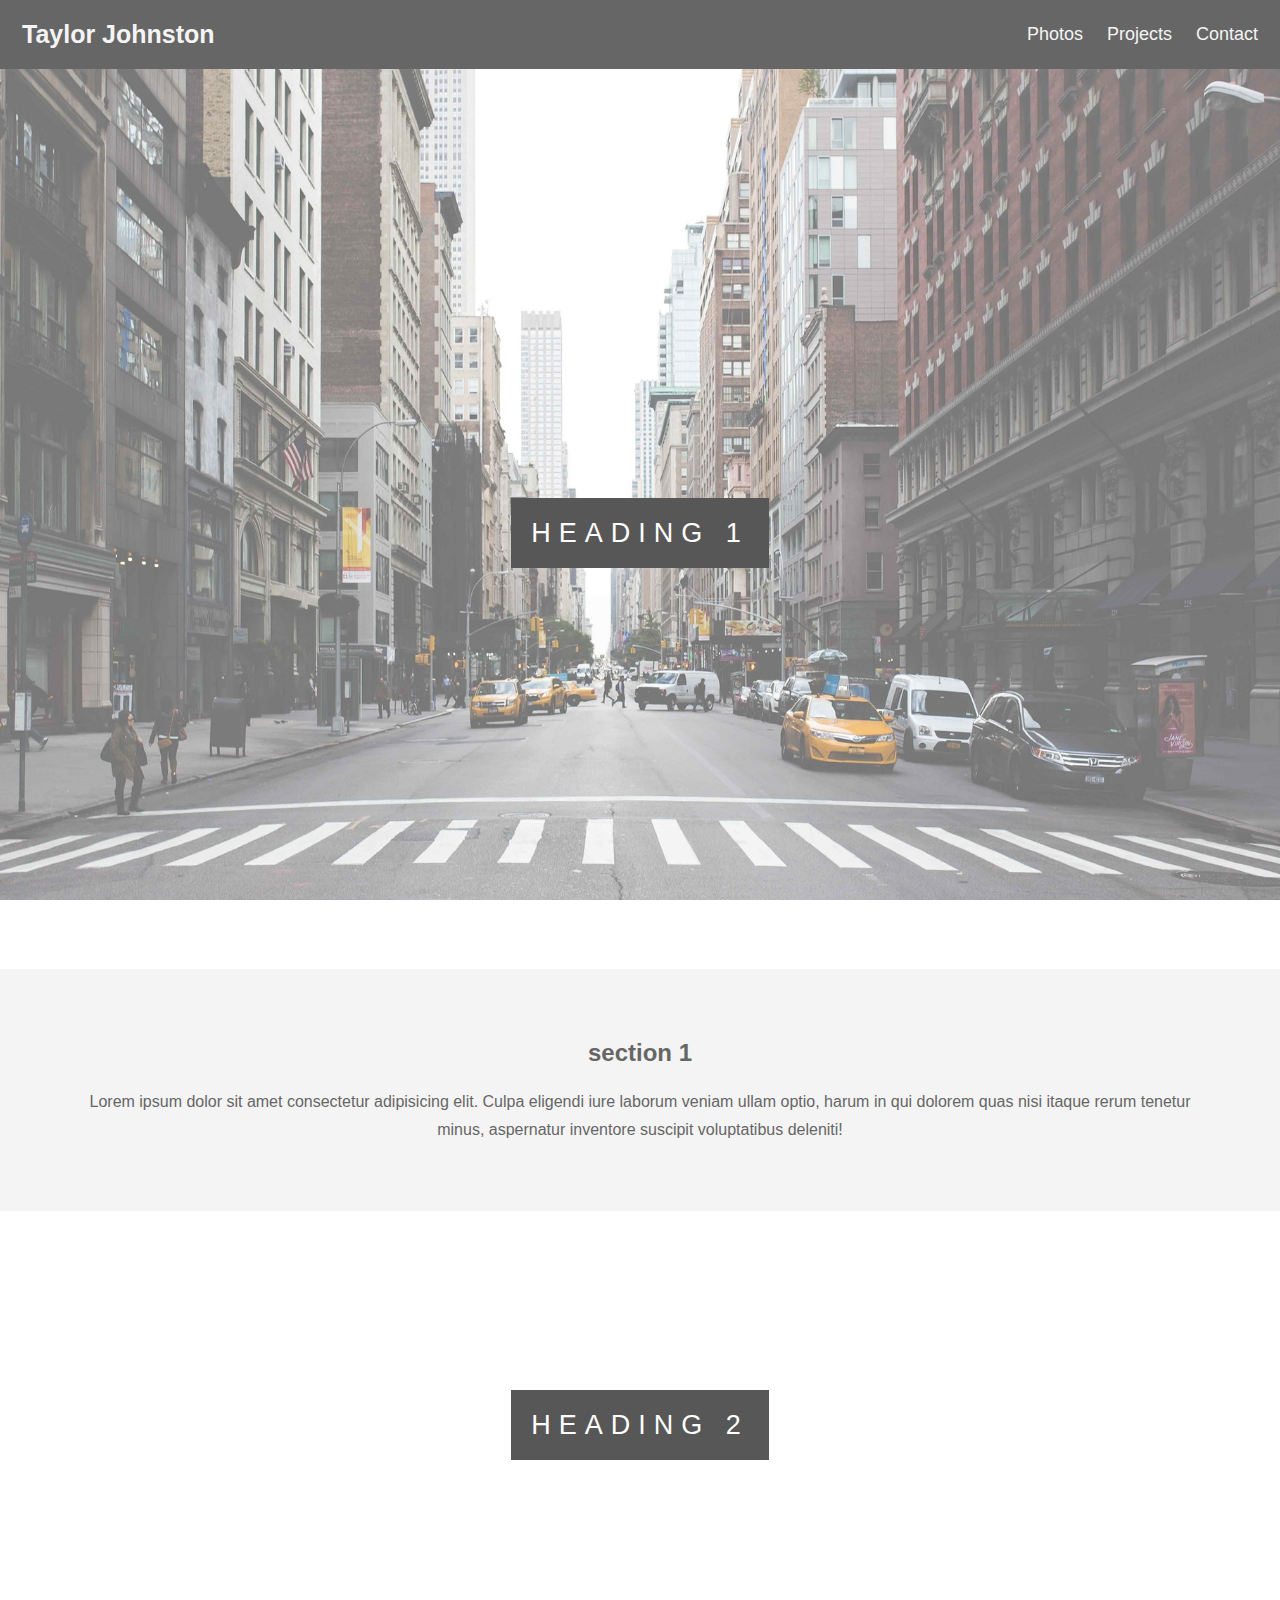
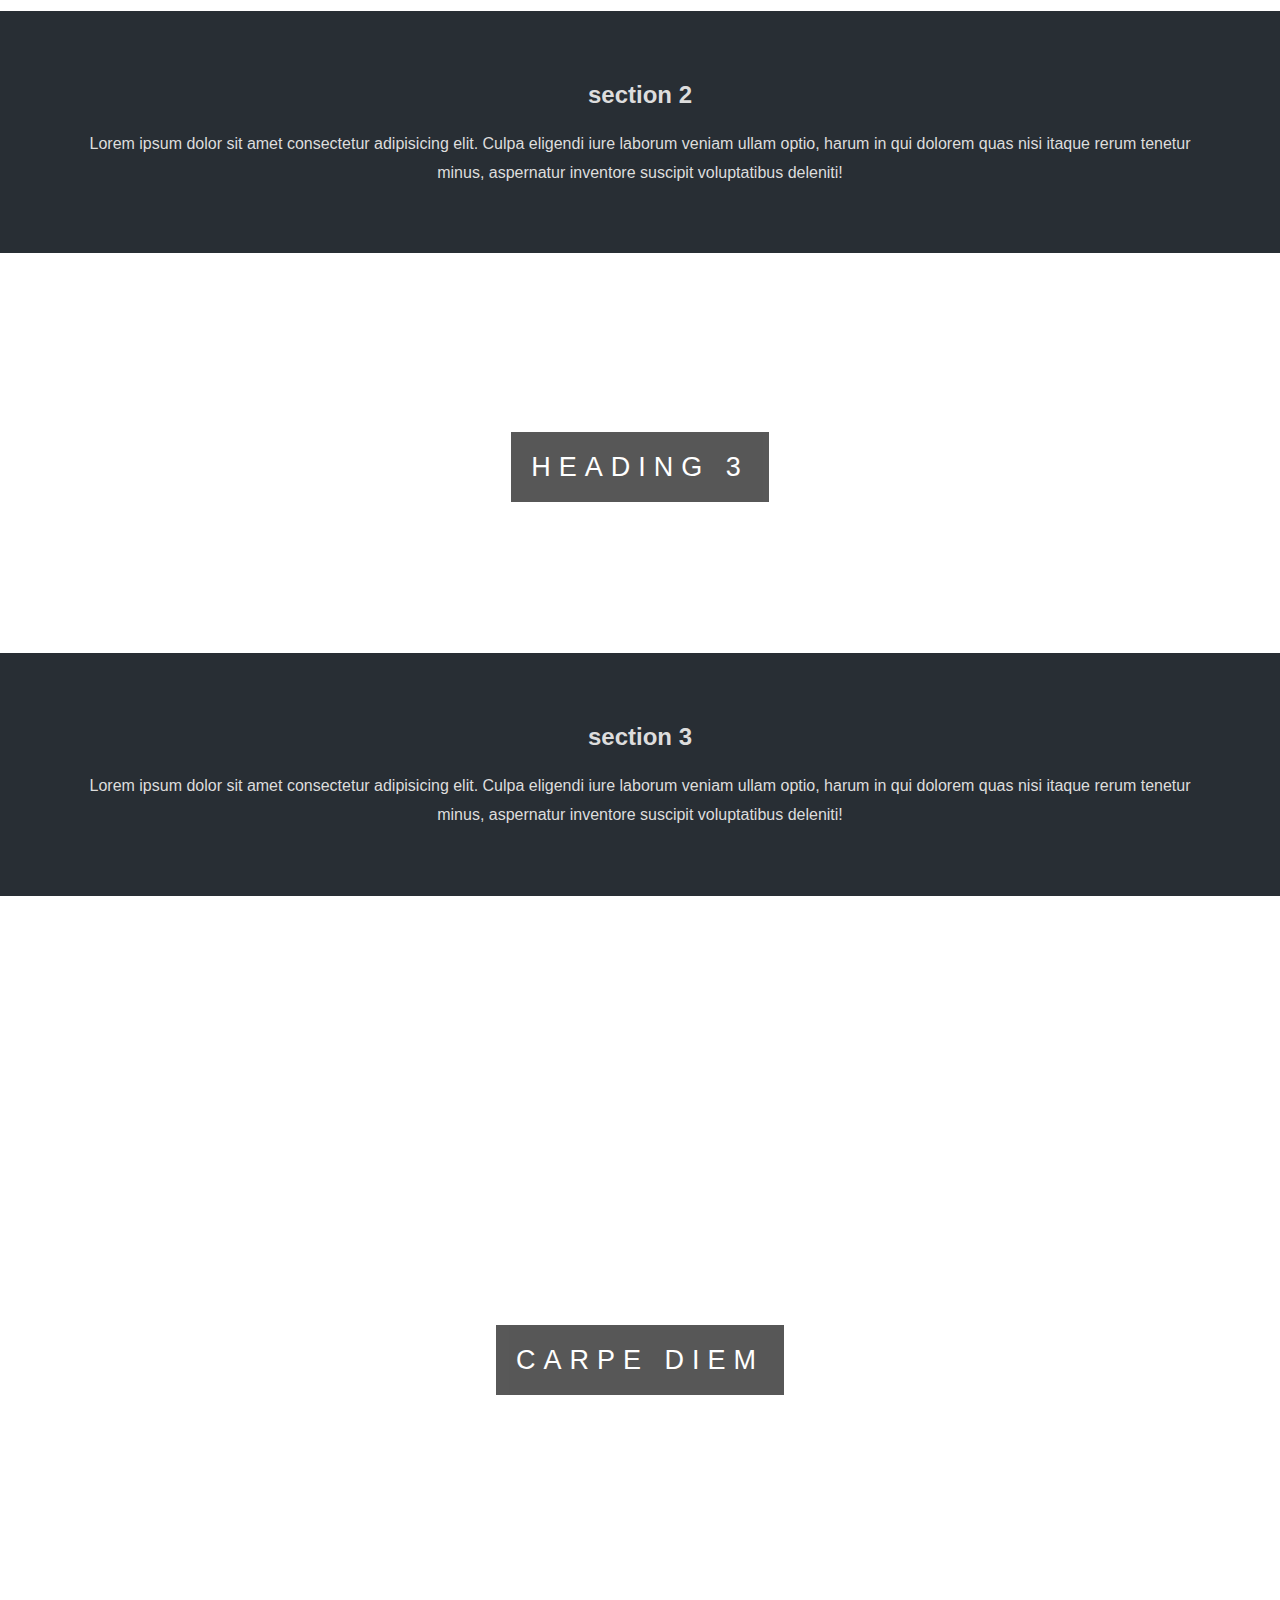
<file: index.html>
<!DOCTYPE html>
<html>
  <head>
    <title>Taylor Johnston</title>
    <meta name="description" content="Taylor Johnston" />
    <meta property="og:type" content="website" />
    <meta charset="utf-8" />
    <meta property="og:title" content="Taylor Johnston" />
    <meta property="og:description" content="Taylor Johnston" />
    <meta property="og:url" content="https://taylorjohnston.com.au/" />
    <link rel="canonical" href="https://taylorjohnston.com.au/" />
    <link rel="stylesheet" href="main.css" />
  </head>

  <header>
    <div class="header">
      <a href="index.html" class="logo">Taylor Johnston</a>
      <div class="header-right">
        <a href="photos.html">Photos</a>
        <a href="projects.html">Projects</a>
        <a href="contact.html">Contact</a>
      </div>
    </div>
  </header>

  <body>
    <div class="pimg1">
      <div class="ptext">
        <span class="border trans"> Heading  1 </span>
      </div>
    </div>
    <div class="section secton section-light">
      <h2>
        section 1
      </h2>
      <p>
        Lorem ipsum dolor sit amet consectetur adipisicing elit. Culpa eligendi
        iure laborum veniam ullam optio, harum in qui dolorem quas nisi itaque
        rerum tenetur minus, aspernatur inventore suscipit voluptatibus
        deleniti!
      </p>
    </div>

    <div class="pimg2">
      <div class="ptext">
        <span class="border">
          Heading 2
        </span>
      </div>
    </div>
    <div class="section secton section-dark">
      <h2>
        section 2
      </h2>
      <p>
        Lorem ipsum dolor sit amet consectetur adipisicing elit. Culpa eligendi
        iure laborum veniam ullam optio, harum in qui dolorem quas nisi itaque
        rerum tenetur minus, aspernatur inventore suscipit voluptatibus
        deleniti!
      </p>
    </div>
    <div class="pimg3">
      <div class="ptext">
        <span class="border trans">
          Heading 3
        </span>
      </div>
    </div>
    <div class="section secton section-dark">
      <h2>
        section 3
      </h2>
      <p>
        Lorem ipsum dolor sit amet consectetur adipisicing elit. Culpa eligendi
        iure laborum veniam ullam optio, harum in qui dolorem quas nisi itaque
        rerum tenetur minus, aspernatur inventore suscipit voluptatibus
        deleniti!
      </p>
    </div>

    <div class="pimg1">
      <div class="ptext">
        <span class="border">
          Carpe Diem
        </span>
      </div>
    </div>
  </body>
</html>
</file>
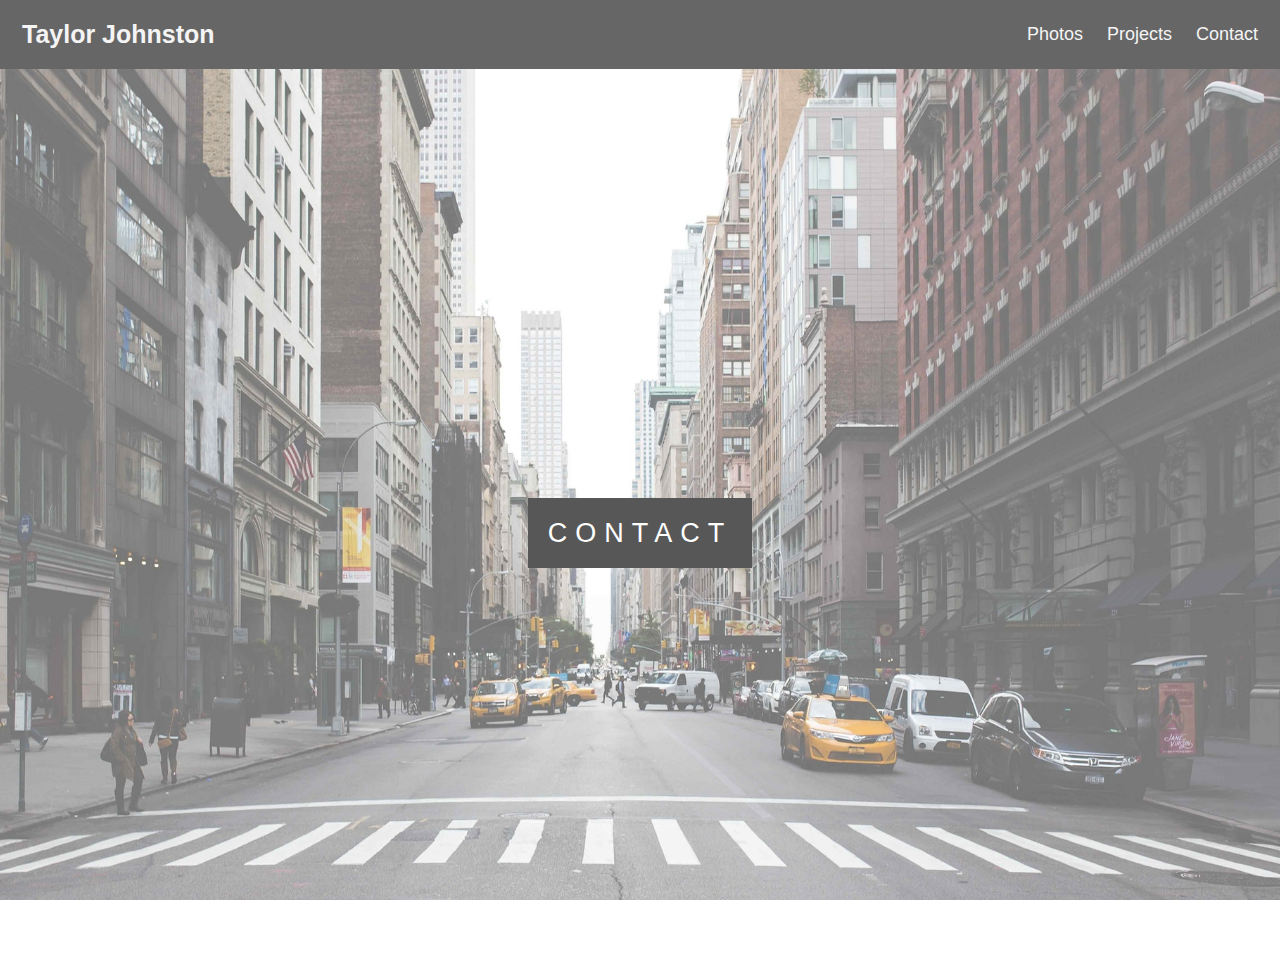
<file: contact.html>
<!DOCTYPE html>
<html>
  <head>
    <title>Contact</title>
    <meta name="description" content="Taylor Johnston" />
    <meta property="og:type" content="website" />
    <meta charset="utf-8" />
    <meta property="og:title" content="Taylor Johnston" />
    <meta property="og:description" content="Taylor Johnston" />
    <meta property="og:url" content="https://taylorjohnston.com.au/contact" />
    <link rel="canonical" href="https://taylorjohnston.com.au/contact" />
    <link rel="stylesheet" href="main.css" />
  </head>
  <header>
    <div class="header">
      <a href="index.html" class="logo">Taylor Johnston</a>
      <div class="header-right">
        <a href="photos.html">Photos</a>
        <a href="projects.html">Projects</a>
        <a href="contact.html">Contact</a>
      </div>
    </div>
  </header>
  <body>
    <div class="pimg1">
      <div class="ptext">
        <span class="border trans"> Contact </span>
      </div>
    </div>
  </body>
  </html>
</file>
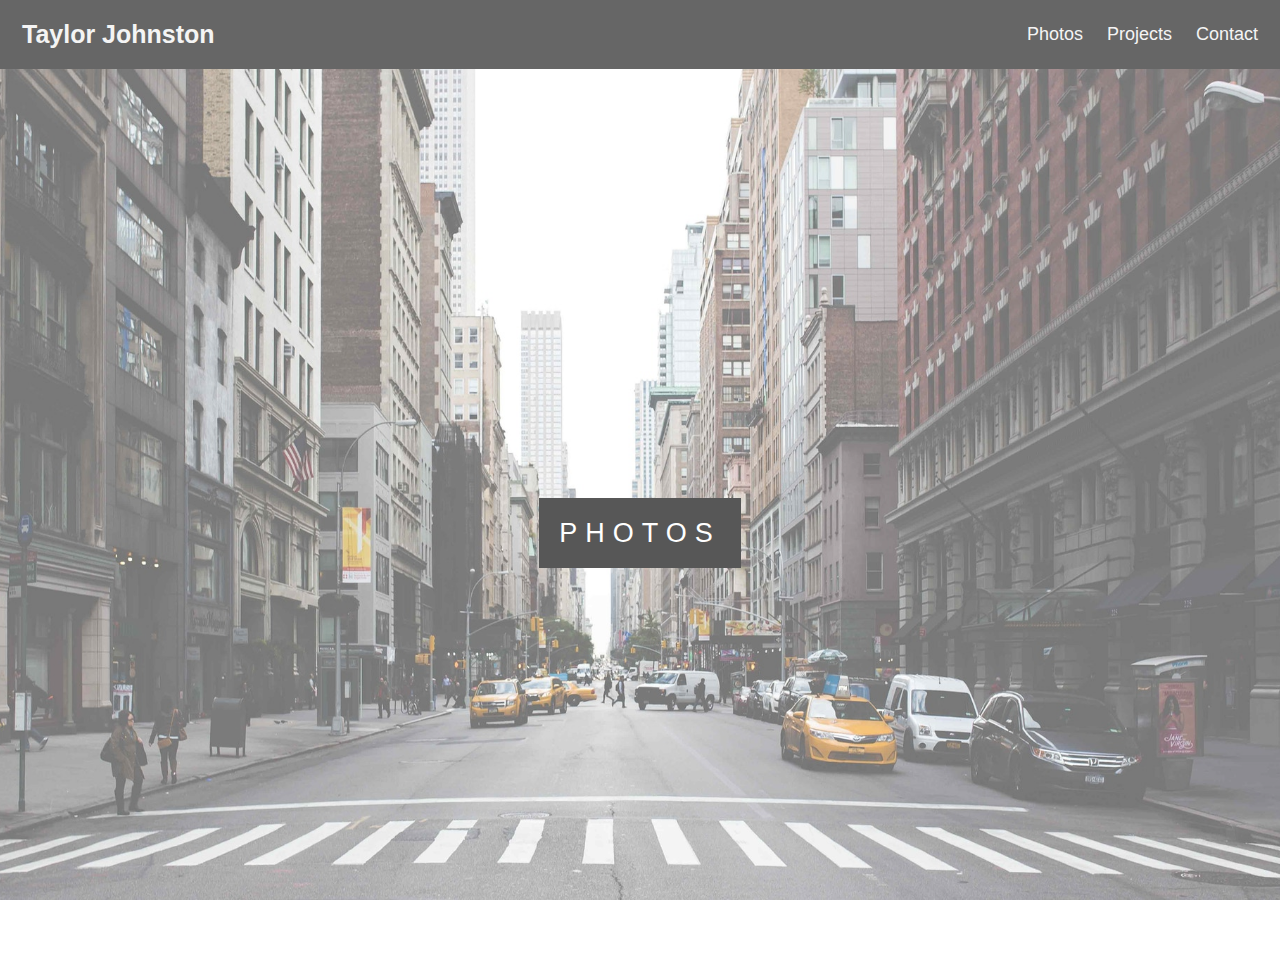
<file: photos.html>
<!DOCTYPE html>
<html>
  <head>
    <title>Photos</title>
    <meta name="description" content="Taylor Johnston" />
    <meta property="og:type" content="website" />
    <meta charset="utf-8" />
    <meta property="og:title" content="Taylor Johnston" />
    <meta property="og:description" content="Taylor Johnston" />
    <meta property="og:url" content="https://taylorjohnston.com.au/photos" />
    <link rel="canonical" href="https://taylorjohnston.com.au/photos" />
    <link rel="stylesheet" href="main.css" />
  </head>
  <header>
    <div class="header">
      <a href="index.html" class="logo">Taylor Johnston</a>
      <div class="header-right">
        <a href="photos.html">Photos</a>
        <a href="projects.html">Projects</a>
        <a href="contact.html">Contact</a>
      </div>
    </div>
  </header>
  <body>
    <div class="pimg1">
      <div class="ptext">
        <span class="border trans"> Photos </span>
      </div>
    </div>
  </body>
  </html>
</file>
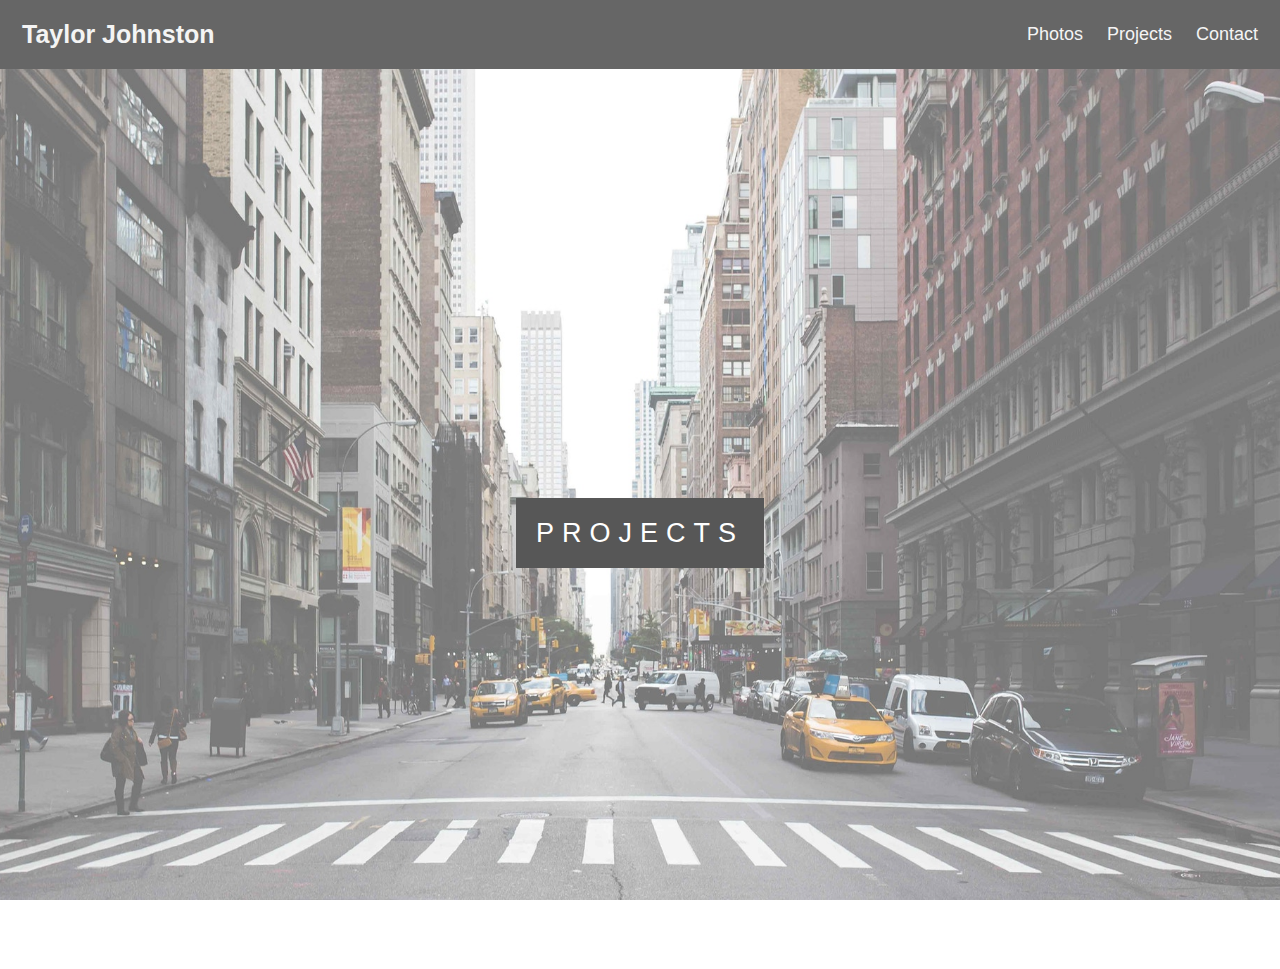
<file: projects.html>
<!DOCTYPE html>
<html>
  <head>
    <title>Projects</title>
    <meta name="description" content="Taylor Johnston" />
    <meta property="og:type" content="website" />
    <meta charset="utf-8" />
    <meta property="og:title" content="Taylor Johnston" />
    <meta property="og:description" content="Taylor Johnston" />
    <meta property="og:url" content="https://taylorjohnston.com.au/projects" />
    <link rel="canonical" href="https://taylorjohnston.com.au/projects" />
    <link rel="stylesheet" href="main.css" />
  </head>
  <header>
    <div class="header">
      <a href="index.html" class="logo">Taylor Johnston</a>
      <div class="header-right">
        <a href="photos.html">Photos</a>
        <a href="projects.html">Projects</a>
        <a href="contact.html">Contact</a>
      </div>
    </div>
  </header>
  <body>
    <div class="pimg1">
      <div class="ptext">
        <span class="border trans"> Projects</span>
      </div>
    </div>
  </body>
  </html>
</file>
<file: main.css>
/* Style the header with a grey background and some padding */
.header {
  overflow: hidden;
  background: #666;
  padding: 10px 10px;
}

/* Style the header links */
.header a {
  float: left;
  color: #f4f4f4;
  text-align: center;
  padding: 12px;
  text-decoration: none;
  font-size: 18px;
  line-height: 25px;
  border-radius: 4px;
}

/* Style the logo link (notice that we set the same value of line-height and font-size to prevent the header to increase when the font gets bigger */
.header a.logo {
  font-size: 25px;
  font-weight: bold;
}

/* Change the background color on mouse-over */
.header a:hover {
  background-color: #ddd;
  color: black;
}

/* Float the link section to the right */
.header-right {
  float: right;
}

/* Add media queries for responsiveness - when the screen is 500px wide or less, stack the links on top of each other */
@media screen and (max-width: 500px) {
  .header a {
    float: none;
    display: block;
    text-align: left;
  }
  .header-right {
    float: none;
  }
}
/* paralax stylesheet*/
body,
html {
  height: 100%;
  margin: 0;
  font: 16px;
  font-family: "Lato", sans-serif;
  font-weight: 400;
  line-height: 1.8em;
  color: #666;
}
.pimg1,
.pimg2,
.pimg3 {
  position: relative;
  opacity: 0.7;
  background-position: center;
  background-size: cover;
  background-repeat: no-repeat;
  background-attachment: fixed;
}

.pimg1 {
  background-image: url(images/image1.jpg);
  min-height: 100%;
}

.pimg2 {
  background-image: url(images/image2.jpg);
  min-height: 400px;
}

.pimg3 {
  background-image: url(images/image3.jpg);
  min-height: 400px;
}
.section {
  text-align: center;
  padding: 50px 80px;
}
.section-light {
  background: #f4f4f4;
  color: #666;
}
.section-dark {
  background: #282e34;
  color: #ddd;
}
.ptext {
  position: absolute;
  top: 50%;
  width: 100%;
  text-align: center;
  color: black;
  font-size: 27px;
  letter-spacing: 8px;
  text-transform: uppercase;
}

.ptext .border {
  background-color: #111;
  color: white;
  padding: 20px;
}

.ptext .border .trans {
  background-color: transparent;
}
</file>
